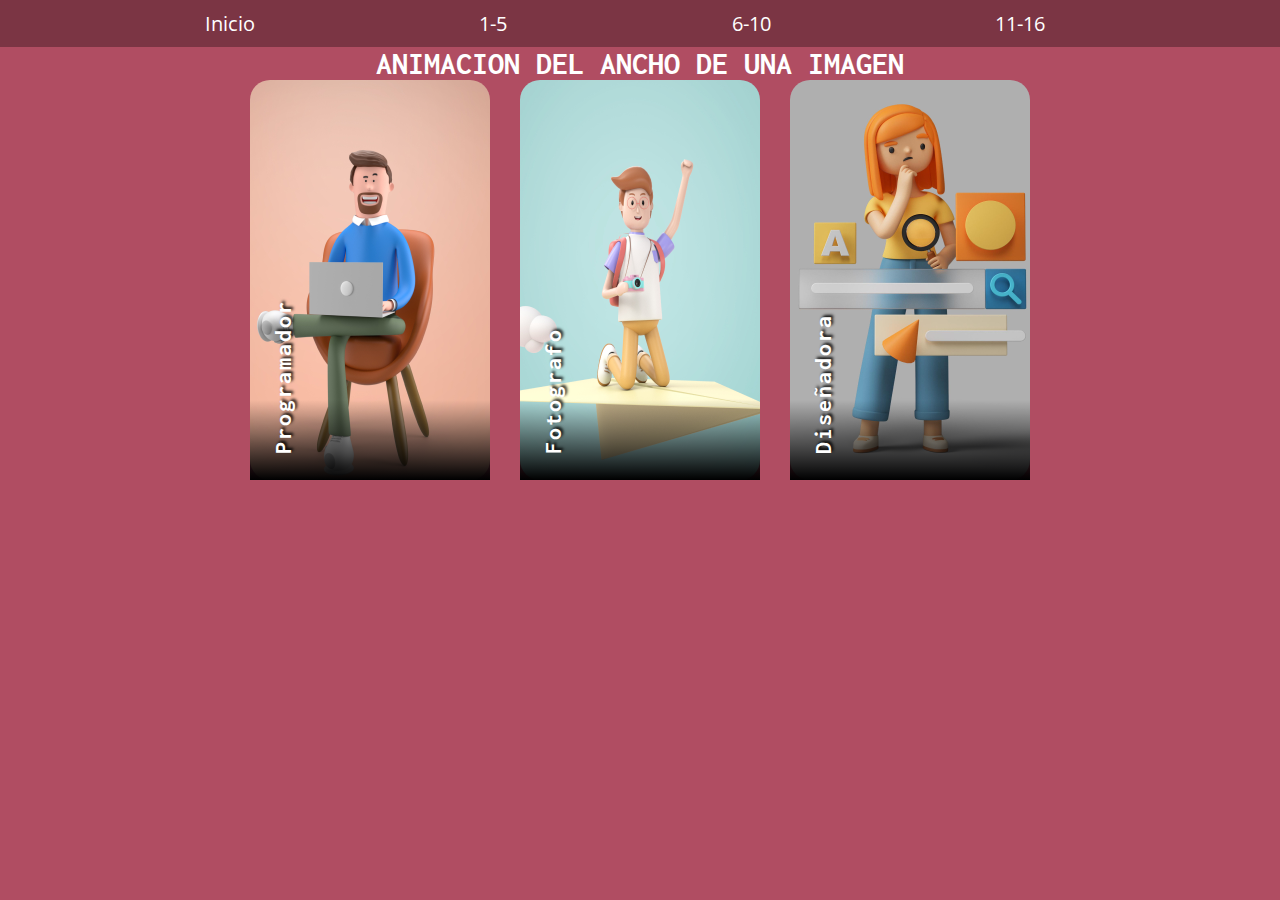
<file: pages/test2.html>
<!DOCTYPE html>
<html lang="es">

<head>
   <meta charset="UTF-8">
   <meta http-equiv="X-UA-Compatible" content="IE=edge">
   <meta name="viewport" content="width=device-width, initial-scale=1.0">
   <title>test2</title>
   <link rel="stylesheet" href="../assets/css/navstyle.css">
   <link rel="stylesheet" href="../assets/css/styles2.css">
</head>

<body>
    
   <nav class="nav-main">
      <ul class="menu-horizontal-main">
         <li><a href="../index.html">Inicio</a></li>
         <li><a href="#">1-5</a>
            <ul class="menu-vertical-main">
               <li><a href="test1.html">MENÚ DESPLEGABLE</a></li>
               <li><a href="test2.html">ANIMACION DEL ANCHO DE UNA IMAGEN</a></li>
               <li><a href="test3.html">ARRASTRAR Y SOLTAR</a></li>
               <li><a href="test4.html">BARRA ANIMADA</a></li>
               <li><a href="test5.html">FONDO CON LINEAR GRADIENT</a></li>
            </ul>
         </li>
         <li><a href="#">6-10</a>
            <ul class="menu-vertical-main">
               <li><a href="test6.html">LISTADO DE TAREAS</a></li>
               <li><a href="test7.html">MENÚ CON ANIMACIÓN</a></li>
               <li><a href="test8.html">MENÚ CON ICONOS</a></li>
               <li><a href="test9.html">MENÚ COLAPASABLE</a></li>
               <li><a href="test10.html">MENÚ PEGAJOSO</a></li>
            </ul>
         </li>
         <li><a href="#">11-16</a>
            <ul class="menu-vertical-main">
               <li><a href="#">test</a></li>
               <li><a href="#">test</a></li>
               <li><a href="#">test</a></li>
               <li><a href="#">test</a></li>
               <li><a href="#">test</a></li>
            </ul>
         </li>
      </ul>
   </nav>

   <h1>ANIMACION DEL ANCHO DE UNA IMAGEN</h1>

   <div class="contenedor">
      <div class="item img1">
          <div class="overlay"></div>
          <h2 class="titulo">Programador</h2>
          <h2 class="nombre">Marcos G.</h2>
      </div>
      <div class="item img2">
          <div class="overlay"></div>
          <h2 class="titulo">Fotografo</h2>
          <h2 class="nombre">Lucas M.</h2>
      </div>
      <div class="item img3">
          <div class="overlay"></div>
          <h2 class="titulo">Diseñadora</h2>
          <h2 class="nombre">Julieta P.</h2>
      </div>
     </div>

</body>

</html>
</file>
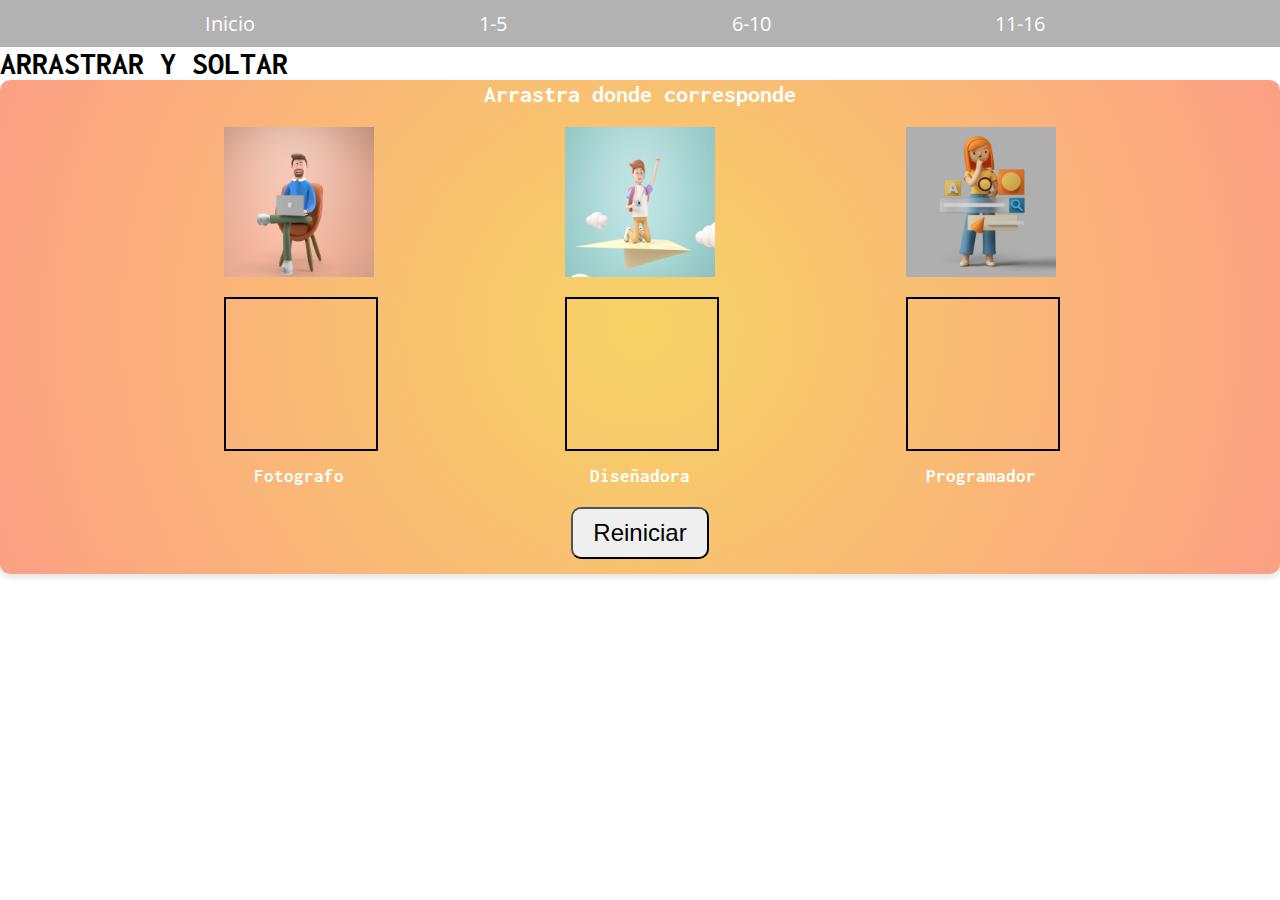
<file: pages/test3.html>
<!DOCTYPE html>
<html lang="es">

<head>
   <meta charset="UTF-8">
   <meta http-equiv="X-UA-Compatible" content="IE=edge">
   <meta name="viewport" content="width=device-width, initial-scale=1.0">
   <title>test3</title>
   <link rel="stylesheet" href="../assets/css/navstyle.css">
   <link rel="stylesheet" href="../assets/css/styles3.css">
</head>

<body>
   
   <nav class="nav-main">
      <ul class="menu-horizontal-main">
         <li><a href="../index.html">Inicio</a></li>
         <li><a href="#">1-5</a>
            <ul class="menu-vertical-main">
               <li><a href="test1.html">MENÚ DESPLEGABLE</a></li>
               <li><a href="test2.html">ANIMACION DEL ANCHO DE UNA IMAGEN</a></li>
               <li><a href="test3.html">ARRASTRAR Y SOLTAR</a></li>
               <li><a href="test4.html">BARRA ANIMADA</a></li>
               <li><a href="test5.html">FONDO CON LINEAR GRADIENT</a></li>
            </ul>
         </li>
         <li><a href="#">6-10</a>
            <ul class="menu-vertical-main">
               <li><a href="test6.html">LISTADO DE TAREAS</a></li>
               <li><a href="test7.html">MENÚ CON ANIMACIÓN</a></li>
               <li><a href="test8.html">MENÚ CON ICONOS</a></li>
               <li><a href="test9.html">MENÚ COLAPASABLE</a></li>
               <li><a href="test10.html">MENÚ PEGAJOSO</a></li>
            </ul>
         </li>
         <li><a href="#">11-16</a>
            <ul class="menu-vertical-main">
               <li><a href="#">test</a></li>
               <li><a href="#">test</a></li>
               <li><a href="#">test</a></li>
               <li><a href="#">test</a></li>
               <li><a href="#">test</a></li>
            </ul>
         </li>
      </ul>
   </nav>

   <h1>ARRASTRAR Y SOLTAR</h1>

   <div class="container-main">
      <h2>Arrastra donde corresponde</h2>
      <div class="container">
         <!-- ondragstart: especifico que debe suceder cuando se arrastra el elemento draggable: indico que el elemento se podra arrastrar -->
         <img src="../assets/img/1.jpg" alt="" draggables="true" ondragstart="drag(event)" id="programador">
         <img src="../assets/img/2.jpg" alt="" draggables="true" ondragstart="drag(event)" id="fotografo"">
         <img src="../assets/img/3.jpg" alt="" draggables="true" ondragstart="drag(event)" id="diseñadora">
      </div>

      <div class="container">
         <div class="figura">
            <!-- ondrop: especifico que sucede cuando se suelta un elemnto arrastrado ondragover: especifico donde se pueden soltar los datos arrastrados -->
            <div class="box" id="0" ondrop="drop(event)" ondragover="allowDrop(event)"></div>
            <h3>Fotografo</h3>
         </div>
         <div class="figura">
            <div class="box" id="1" ondrop="drop(event)" ondragover="allowDrop(event)"></div>
            <h3>Diseñadora</h3>
         </div>
         <div class="figura">
            <div class="box" id="2" ondrop="drop(event)" ondragover="allowDrop(event)"></div>
            <h3>Programador</h3>
         </div>
      </div>

      <button class="boton" onclick="reiniciarPag()">Reiniciar</button>

   </div>


   <script src="../assets/js/script.js"></script>
</body>

</html>
</file>
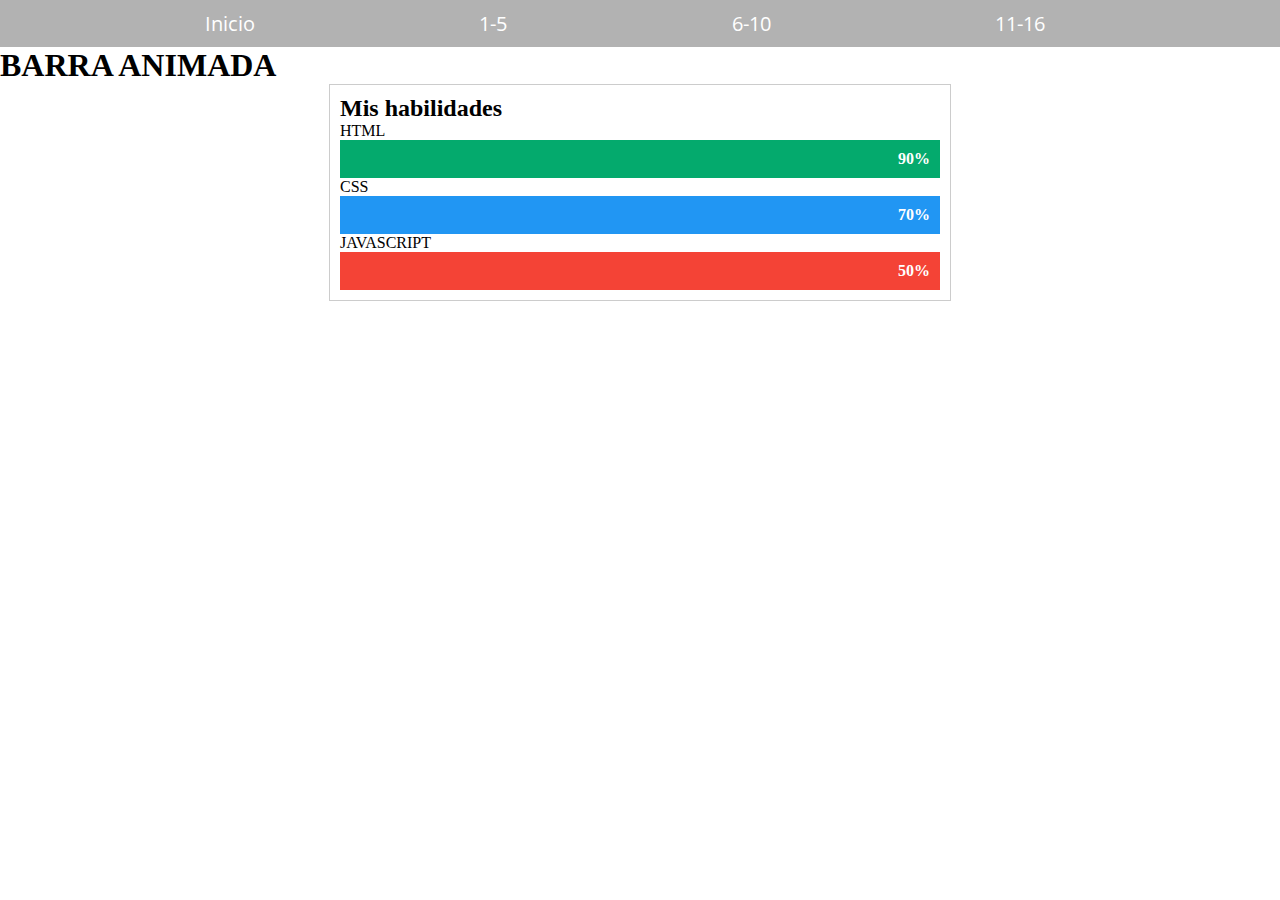
<file: pages/test4.html>
<!DOCTYPE html>
<html lang="es">

<head>
   <meta charset="UTF-8">
   <meta http-equiv="X-UA-Compatible" content="IE=edge">
   <meta name="viewport" content="width=device-width, initial-scale=1.0">
   <title>test4</title>
   <link rel="stylesheet" href="../assets/css/navstyle.css">
   <link rel="stylesheet" href="../assets/css/styles4.css">
</head>

<body>
   
   <nav class="nav-main">
      <ul class="menu-horizontal-main">
         <li><a href="../index.html">Inicio</a></li>
         <li><a href="#">1-5</a>
            <ul class="menu-vertical-main">
               <li><a href="test1.html">MENÚ DESPLEGABLE</a></li>
               <li><a href="test2.html">ANIMACION DEL ANCHO DE UNA IMAGEN</a></li>
               <li><a href="test3.html">ARRASTRAR Y SOLTAR</a></li>
               <li><a href="test4.html">BARRA ANIMADA</a></li>
               <li><a href="test5.html">FONDO CON LINEAR GRADIENT</a></li>
            </ul>
         </li>
         <li><a href="#">6-10</a>
            <ul class="menu-vertical-main">
               <li><a href="test6.html">LISTADO DE TAREAS</a></li>
               <li><a href="test7.html">MENÚ CON ANIMACIÓN</a></li>
               <li><a href="test8.html">MENÚ CON ICONOS</a></li>
               <li><a href="test9.html">MENÚ COLAPASABLE</a></li>
               <li><a href="test10.html">MENÚ PEGAJOSO</a></li>
            </ul>
         </li>
         <li><a href="#">11-16</a>
            <ul class="menu-vertical-main">
               <li><a href="#">test</a></li>
               <li><a href="#">test</a></li>
               <li><a href="#">test</a></li>
               <li><a href="#">test</a></li>
               <li><a href="#">test</a></li>
            </ul>
         </li>
      </ul>
   </nav>

   <h1>BARRA ANIMADA</h1>

   <div class="habilidades">
      <h2>Mis habilidades</h2>
      <p>HTML</p>
      <div class="container">
         <div class="skills html">90%</div>
      </div>
      <p>CSS</p>
      <div class="container">
         <div class="skills css">70%</div>
      </div>
      <p>JAVASCRIPT</p>
      <div class="container">
         <div class="skills javascript">50%</div>
      </div>
   </div>

</body>

</html>
</file>
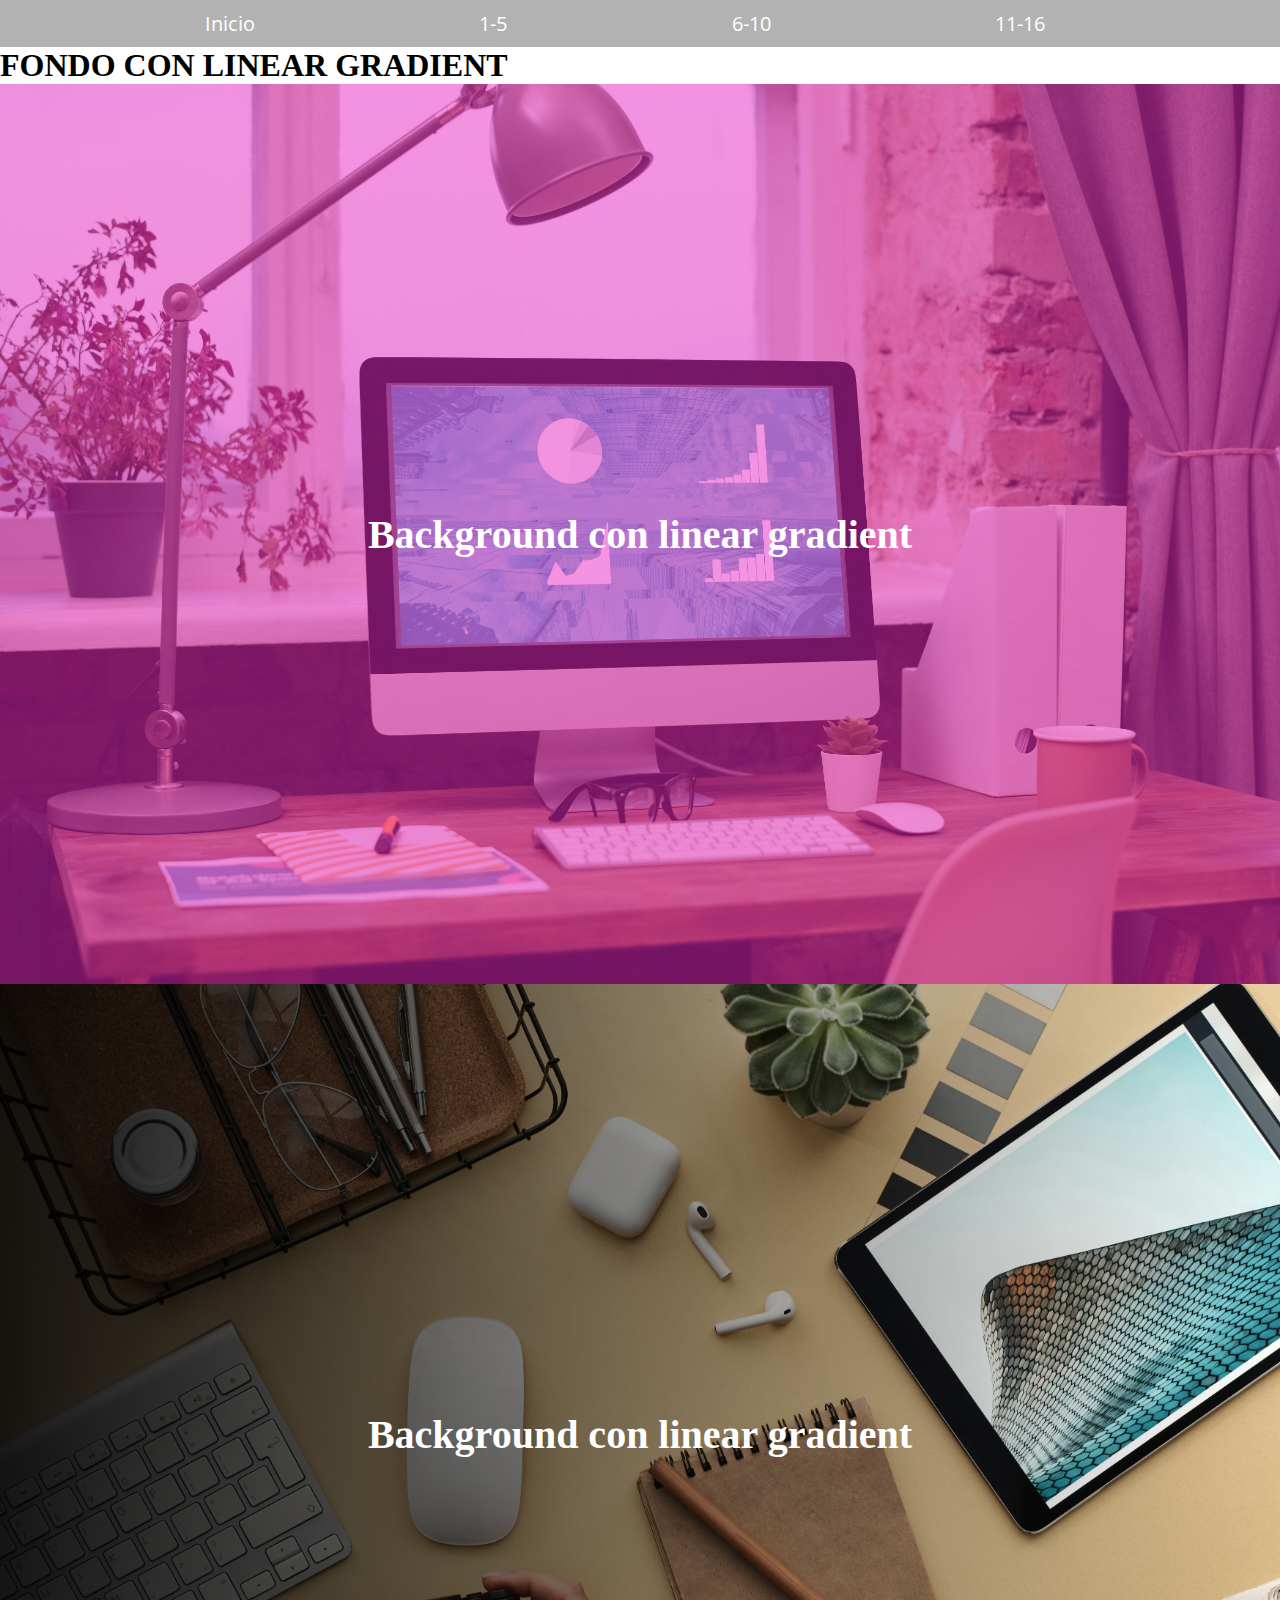
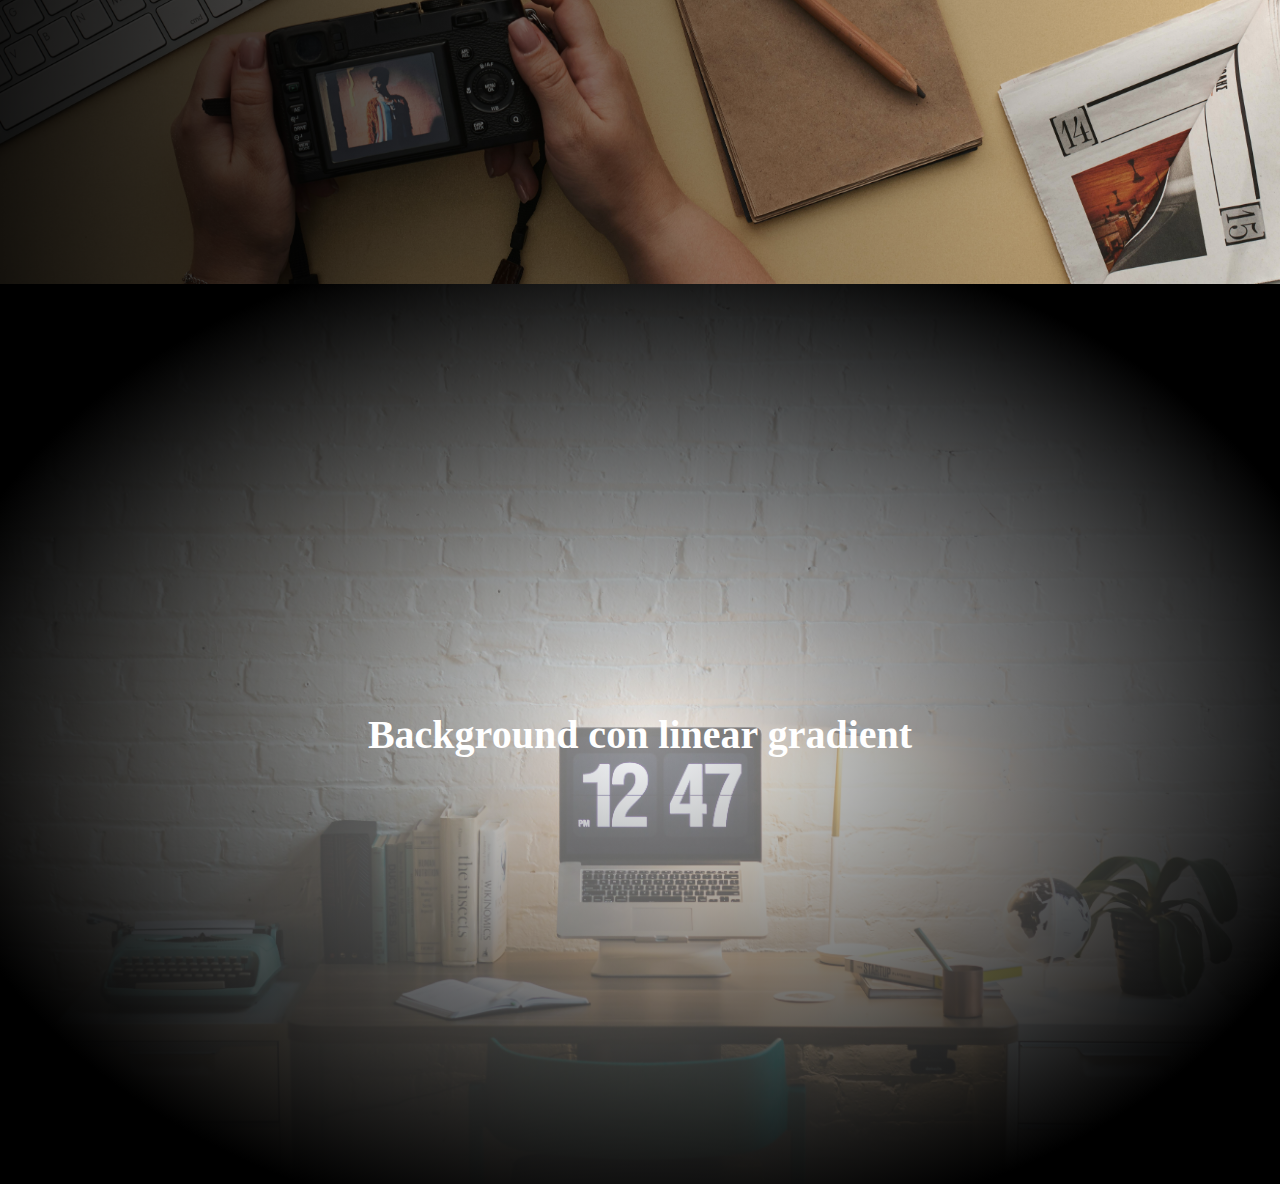
<file: pages/test5.html>
<!DOCTYPE html>
<html lang="es">

<head>
   <meta charset="UTF-8">
   <meta http-equiv="X-UA-Compatible" content="IE=edge">
   <meta name="viewport" content="width=device-width, initial-scale=1.0">
   <title>test5</title>
   <link rel="stylesheet" href="../assets/css/navstyle.css">
   <link rel="stylesheet" href="../assets/css/styles5.css">
</head>

<body>
   
   <nav class="nav-main">
      <ul class="menu-horizontal-main">
         <li><a href="../index.html">Inicio</a></li>
         <li><a href="#">1-5</a>
            <ul class="menu-vertical-main">
               <li><a href="test1.html">MENÚ DESPLEGABLE</a></li>
               <li><a href="test2.html">ANIMACION DEL ANCHO DE UNA IMAGEN</a></li>
               <li><a href="test3.html">ARRASTRAR Y SOLTAR</a></li>
               <li><a href="test4.html">BARRA ANIMADA</a></li>
               <li><a href="test5.html">FONDO CON LINEAR GRADIENT</a></li>
            </ul>
         </li>
         <li><a href="#">6-10</a>
            <ul class="menu-vertical-main">
               <li><a href="test6.html">LISTADO DE TAREAS</a></li>
               <li><a href="test7.html">MENÚ CON ANIMACIÓN</a></li>
               <li><a href="test8.html">MENÚ CON ICONOS</a></li>
               <li><a href="test9.html">MENÚ COLAPASABLE</a></li>
               <li><a href="test10.html">MENÚ PEGAJOSO</a></li>
            </ul>
         </li>
         <li><a href="#">11-16</a>
            <ul class="menu-vertical-main">
               <li><a href="#">test</a></li>
               <li><a href="#">test</a></li>
               <li><a href="#">test</a></li>
               <li><a href="#">test</a></li>
               <li><a href="#">test</a></li>
            </ul>
         </li>
      </ul>
   </nav>

   <h1>FONDO CON LINEAR GRADIENT</h1>

   <section class="overlay1">
      <h2>Background con linear gradient</h2>
   </section>
   <section class="overlay2">
      <h2>Background con linear gradient</h2>
   </section>
   <section class="overlay3">
      <h2>Background con linear gradient</h2>
   </section>

</body>

</html>
</file>
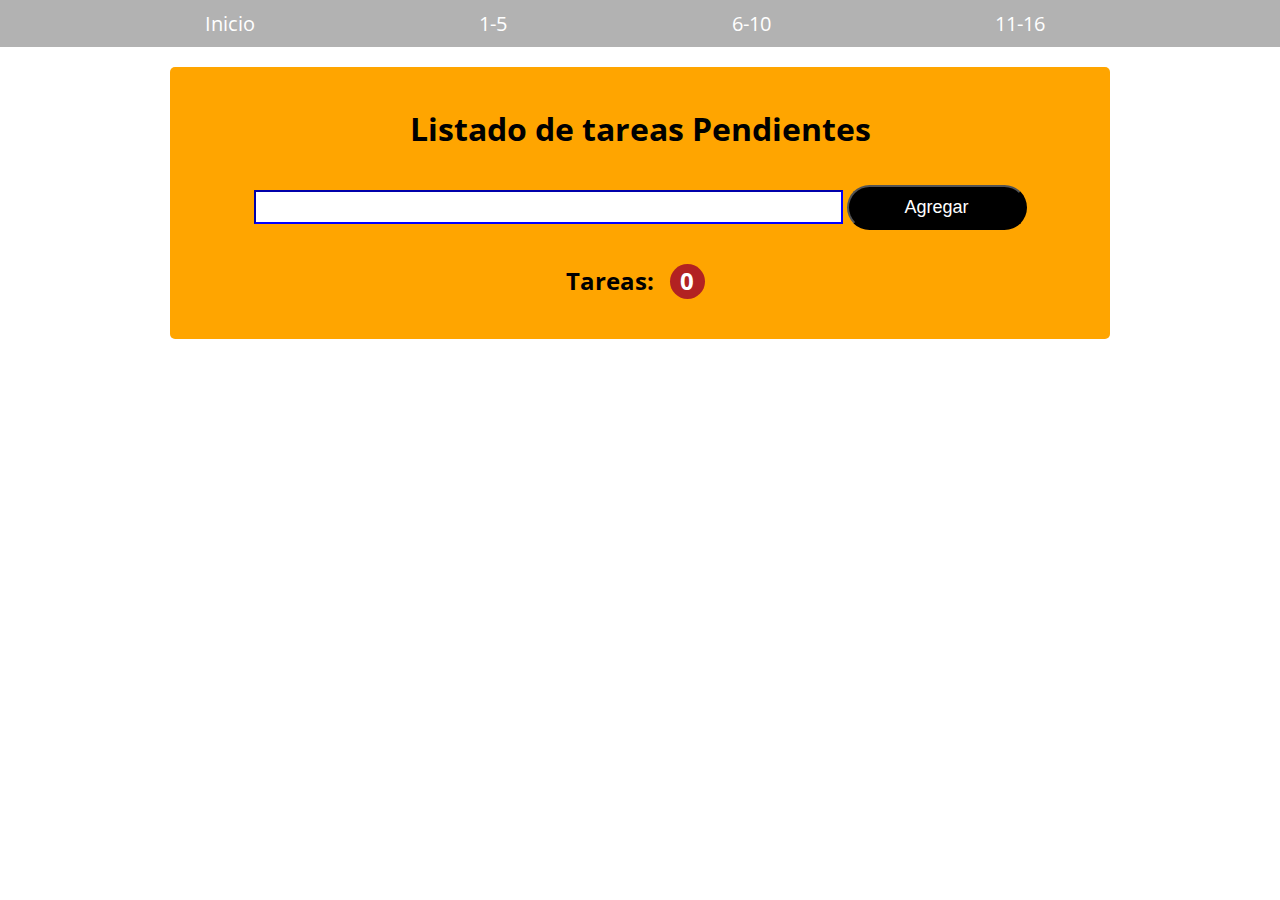
<file: pages/test6.html>
<!DOCTYPE html>
<html lang="es">

<head>
    <meta charset="UTF-8">
    <meta http-equiv="X-UA-Compatible" content="IE=edge">
    <meta name="viewport" content="width=device-width, initial-scale=1.0">
    <link rel="stylesheet" href="../assets/css/navstyle.css">
    <link rel="stylesheet" href="../assets/css/styles6.css">
    <title>test6</title>
</head>

<body>

    <nav class="nav-main">
        <ul class="menu-horizontal-main">
           <li><a href="../index.html">Inicio</a></li>
           <li><a href="#">1-5</a>
              <ul class="menu-vertical-main">
                 <li><a href="test1.html">MENÚ DESPLEGABLE</a></li>
                 <li><a href="test2.html">ANIMACION DEL ANCHO DE UNA IMAGEN</a></li>
                 <li><a href="test3.html">ARRASTRAR Y SOLTAR</a></li>
                 <li><a href="test4.html">BARRA ANIMADA</a></li>
                 <li><a href="test5.html">FONDO CON LINEAR GRADIENT</a></li>
              </ul>
           </li>
           <li><a href="#">6-10</a>
              <ul class="menu-vertical-main">
                 <li><a href="test6.html">LISTADO DE TAREAS</a></li>
                 <li><a href="test7.html">MENÚ CON ANIMACIÓN</a></li>
                 <li><a href="test8.html">MENÚ CON ICONOS</a></li>
                 <li><a href="test9.html">MENÚ COLAPASABLE</a></li>
                 <li><a href="test10.html">MENÚ PEGAJOSO</a></li>
              </ul>
           </li>
           <li><a href="#">11-16</a>
              <ul class="menu-vertical-main">
                 <li><a href="#">test</a></li>
                 <li><a href="#">test</a></li>
                 <li><a href="#">test</a></li>
                 <li><a href="#">test</a></li>
                 <li><a href="#">test</a></li>
              </ul>
           </li>
        </ul>
     </nav>

    <div class="container">
        <section>
            <h1>Listado de tareas Pendientes</h1>
            <input type="text" id="tarea">
            <button id="agregar">Agregar</button>

            <h3>Tareas: <span id="cantidad">0</span></h3>
            <ul id="listado">

            </ul>

        </section>
    </div>

    <script src="../assets/js/script6.js"></script>
</body>

</html>
</file>
<file: assets/css/navstyle.css>
@import url('https://fonts.googleapis.com/css2?family=Open+Sans&display=swap');
*{
    margin: 0;
    padding: 0;
}
.nav-main{
    margin: auto;
    background-color: rgba(0,0,0,.3);
    font-size: 20px;
    box-sizing: border-box;
    font-family: 'Open Sans';
    position: relative;
    z-index: 10;
}
.menu-horizontal-main{
    list-style: none;
    display: flex;
    justify-content: space-evenly;
    padding-right: 30px;
}
.menu-horizontal-main > li > a{
    display: block;
    padding: 10px 20px;
    color: white;
    text-decoration: none;
}
.menu-horizontal-main > li:hover{
    background-color: rgba(255,0,0,.5);
}
.menu-vertical-main{
    position: absolute;
    display: none;
    list-style: none;
    width: 200px;
    background-color: rgba(0, 0, 0, .6);
}
.menu-horizontal-main li:hover .menu-vertical-main{
    display: block;
}
.menu-vertical-main li:hover{
    background-color: rgba(0,0,0,.7);
}
.menu-vertical-main li a{
    display: block;
    color: white;
    padding: 15px 15px 15px 20px;
    text-decoration: none;
}
</file>
<file: assets/css/styles2.css>
@import url('https://fonts.googleapis.com/css2?family=Inconsolata:wght@500&display=swap');

body{
    background-color: rgba(150, 18, 45, 0.749);
    text-align: center;
    color: #fff;
    font-family: 'Inconsolata';
}
.contenedor{
    max-width: 800px;
    margin: auto;
    display: flex;
    justify-content: space-between;
}
.img1{
    background-image: url(../img/1.jpg);
}
.img2{
    background-image: url(../img/2.jpg);
}
.img3{
    background-image: url(../img/3.jpg);
}
.item{
    width: 30%;
    height: 400px;
    background-size: cover;
    background-position: center center;
    margin: 0 10px;
    transition: .3s;
    position: relative;
    border-radius: 20px;
}
.item:hover{
    width: 70%;
}
.overlay{
    position: absolute;
    background: linear-gradient(to bottom, transparent 80%, rgba(0,0,0.7));
    top: 0;
    left: 0;
    width: 100%;
    height: 100%;
}
.item .titulo{
    transform: rotate(-90deg);
    position: absolute;
    bottom: 0;
    transform-origin: left top 0;
    text-shadow: 2px 2px 3px #000;
    letter-spacing: 2px;
    left: 20px;
}
.item .nombre{
    position: absolute;
    bottom: 0;
    right: 20px;
    transition: 1s;
    opacity: 0;
}
.item .titulo::after{
    position: absolute;
    content: "";
    width: 0;
    height: 120%;
    background-color: #371c4b;
    left: -5px;
    z-index: -1;
    transition: .5s;
    line-height: 40px;
}
.item:hover .nombre{
    opacity: 1;
}
.item:hover .titulo::after{
    width: 105%;
}
</file>
<file: assets/css/styles3.css>
@import url('https://fonts.googleapis.com/css2?family=Inconsolata:wght@500&display=swap');

body{
    margin: 0;
    font-family: 'Inconsolata';
}
.container-main img{
    height: 150px;
    width: 150px;
}
.container-main{
    background: radial-gradient(circle at center, #f6d365, #fda085);
    border-radius: 10px;
    padding: 1px 10%;
    box-shadow: 0 4px 6px rgba(0, 0, 0, 0.1);
    color: white;
    text-align: center;
    padding-bottom: 15px;
}
.container{
    display: flex;
    justify-content: space-around;
    margin-top: 20px;
}
.figura{
    height: 200px;
    width: 150px;
}
.figura h3{
    margin: 15px;
}
.box{
    border: 2px solid black;
    height: 150px;
    width: 150px;
    top: 0;
}
.container-main button{
    margin-top: 10px;
    padding: 10px 20px;
    font-size: x-large;
    border-radius: 10px;
}
</file>
<file: assets/css/styles4.css>
.habilidades{
    width: 600px;
    margin: auto;
    border: 1px solid #ccc;
    padding: 10px;
}
.container{
    width: 100%;
    background-color: #ddd;
}
.skills{
    text-align: right;
    padding: 10px;
    color: white;
    font-weight: bold;
}
.html{
    background-color: #04aa6d;
    animation: fillhtml 2s forwards;
}
.css{
    background-color: #2196f3;
    animation: fillcss 2s forwards;
}
.javascript{
    background-color: #f44336;
    animation: filljavascript 2s forwards;
}

@keyframes fillhtml{
    0%{width: 0;}
    100%{width: 90%}
}
@keyframes fillcss{
    0%{width: 0;}
    100%{width: 70%}
}
@keyframes filljavascript{
    0%{width: 0;}
    100%{width: 50%}
}
</file>
<file: assets/css/styles5.css>
body{
    margin: 0;
}
section{
    height: 100vh;
    display: flex;
    justify-content: center;
    align-items: center;
}
.overlay1{
    /* Utilizamos la propiedad background con dos valores
    1: linear gradient - para dar color a la papa(usamos rgba para color transparente
    2: url - para colocar la imagen */
    background:
        linear-gradient(rgba(232,39,197,.5),rgba(232,39,197,.5)), url(../img/fondo1.jpg);
    background-size: cover;
    background-position: center center;
}
.overlay2{
    background:
        linear-gradient(to right,rgba(0,0,0,.9),transparent), url(../img/fondo2.jpg);
    background-size: cover;
    background-position: center center;
}
.overlay3{
    background:
        radial-gradient(rgba(255,255,255,.5),rgba(0,0,0,1) 80%), url(../img/fondo3.jpg);
    background-size: cover;
    background-position: center center;
}
h2{
    font-size: 40px;
    color: #fff;
}
</file>
<file: assets/css/styles6.css>
@import url('https://fonts.googleapis.com/css2?family=Open+Sans&display=swap');
.container{
    display: flex;
    justify-content: center;
}
.container section{
    background-color: orange;
    font-family: 'Open Sans';
    width: 90%;
    text-align: center;
    border-radius: 5px;
    max-width: 900px;
    padding: 40px 20px;
    cursor:default;
    margin-top: 20px;
}
.container input{
    width: 65%;
    height: 30px;
    border-color: blue;
    font-size: large;
    margin: 40px 0;
}
.container button{
    width: 20%;
    height: 45px;
    border-radius: 100px;
    font-size: large;
    background-color: black;
    color: white;
    cursor: pointer;
}
.container h3{
    font-size:x-large;
}
.container span{
    background-color: firebrick;
    display: inline-block;
    color: white;
    height: 35px;
    width: 35px;
    border-radius: 100%;;
    text-align: center;
    margin: 0 10px;    
}
.container li{
    border-bottom: 1px dashed #333;
    margin: 10px 50px;
}
.container li span{
    cursor:pointer;
    height: 20px;
    width: 20px;
    border-radius: 100%;;
    text-align: center;
    margin: 0 10px;
    font-size: 14.5px;
}
.container ul{
    text-align: start;
}
</file>
